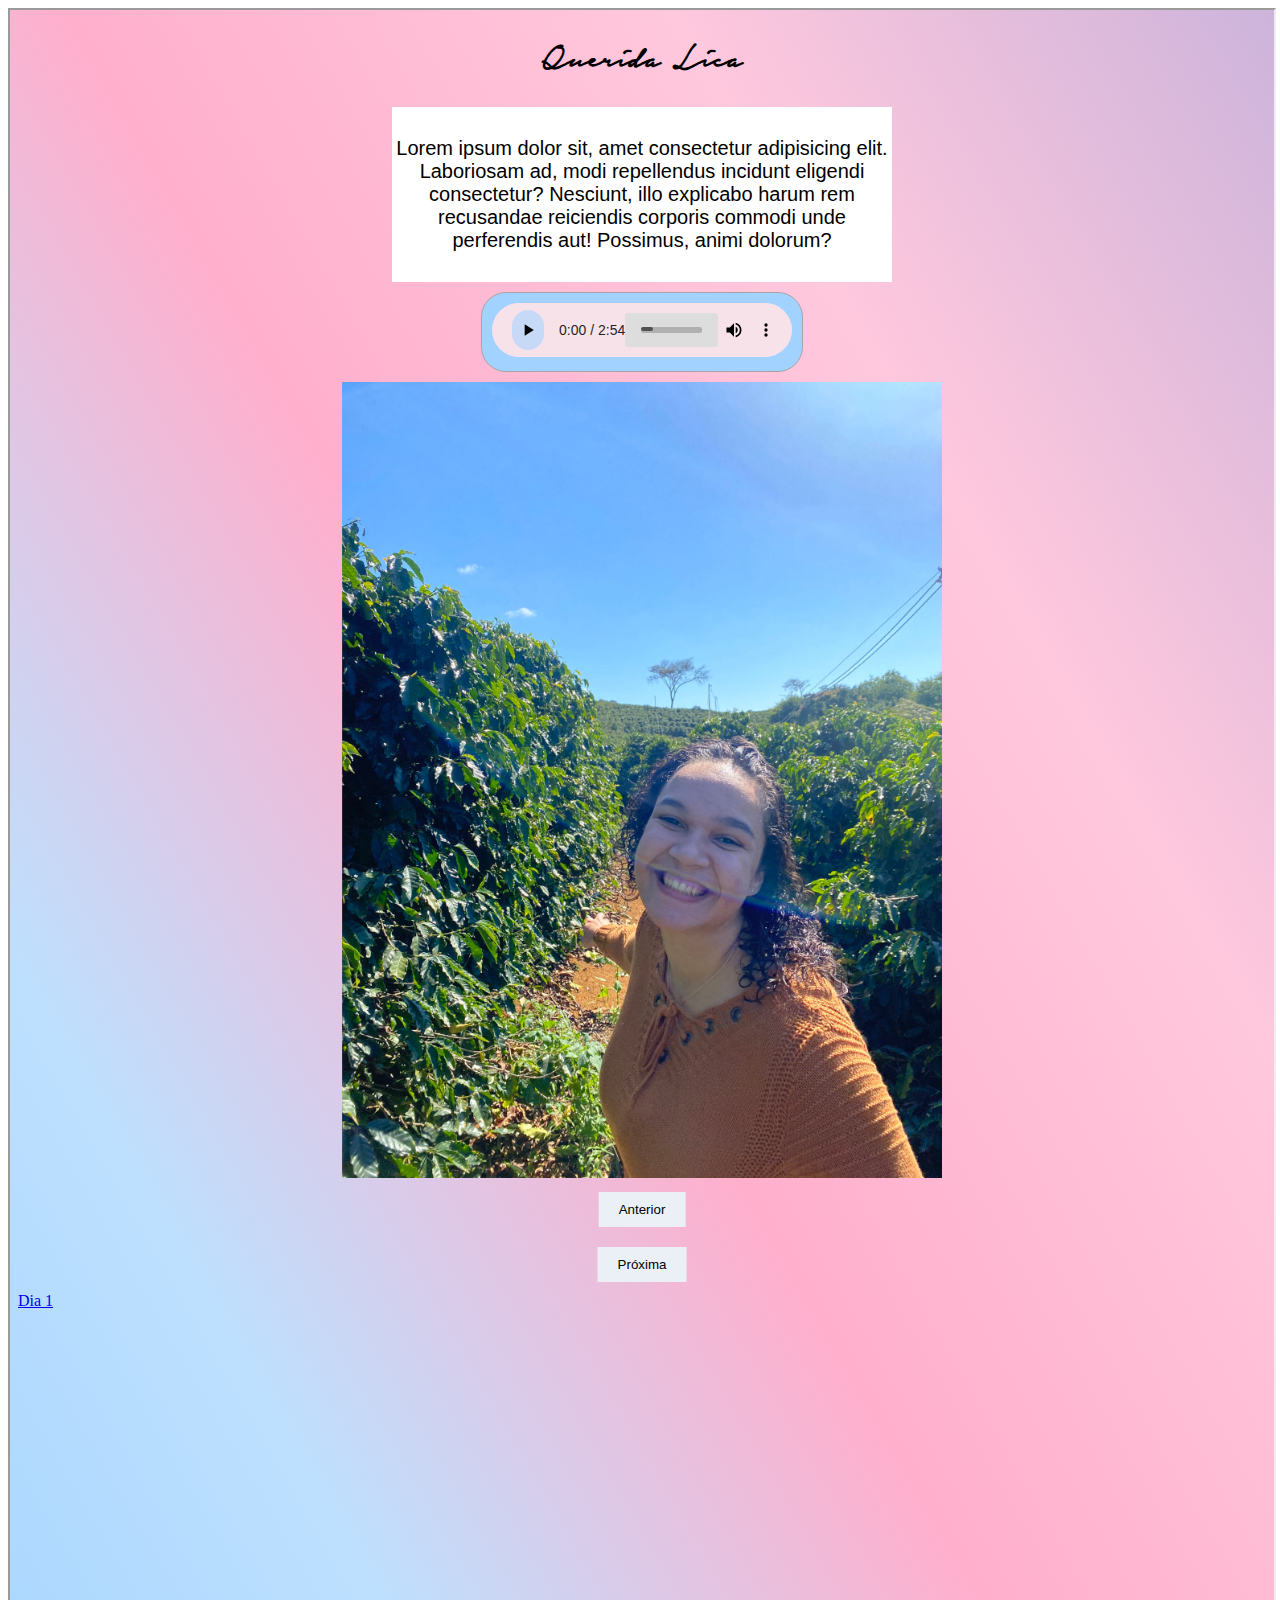
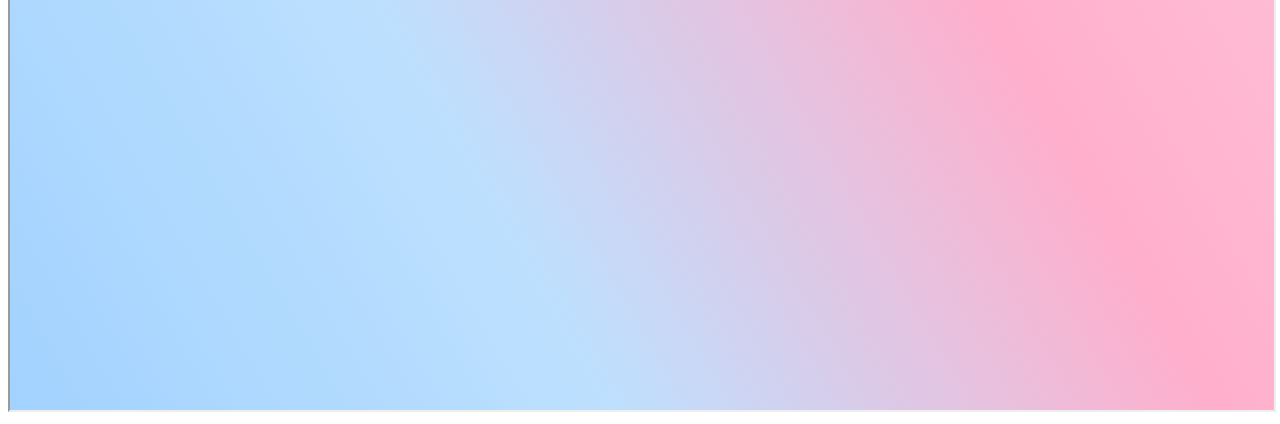
<file: index.html>
<!DOCTYPE html>
<html lang="pt-br">
<head>
    <meta charset="UTF-8">
    <meta name="viewport" content="width=device-width, initial-scale=1.0">
    <link rel="stylesheet" href="style.css">
    <title>Site de 30 Dias</title>
</head>
<body>
    <div id="content">
        <!-- Conteúdo da página será exibido aqui -->
    </div>
    <script src="scripts.js"></script>
</body>
</html>
</file>
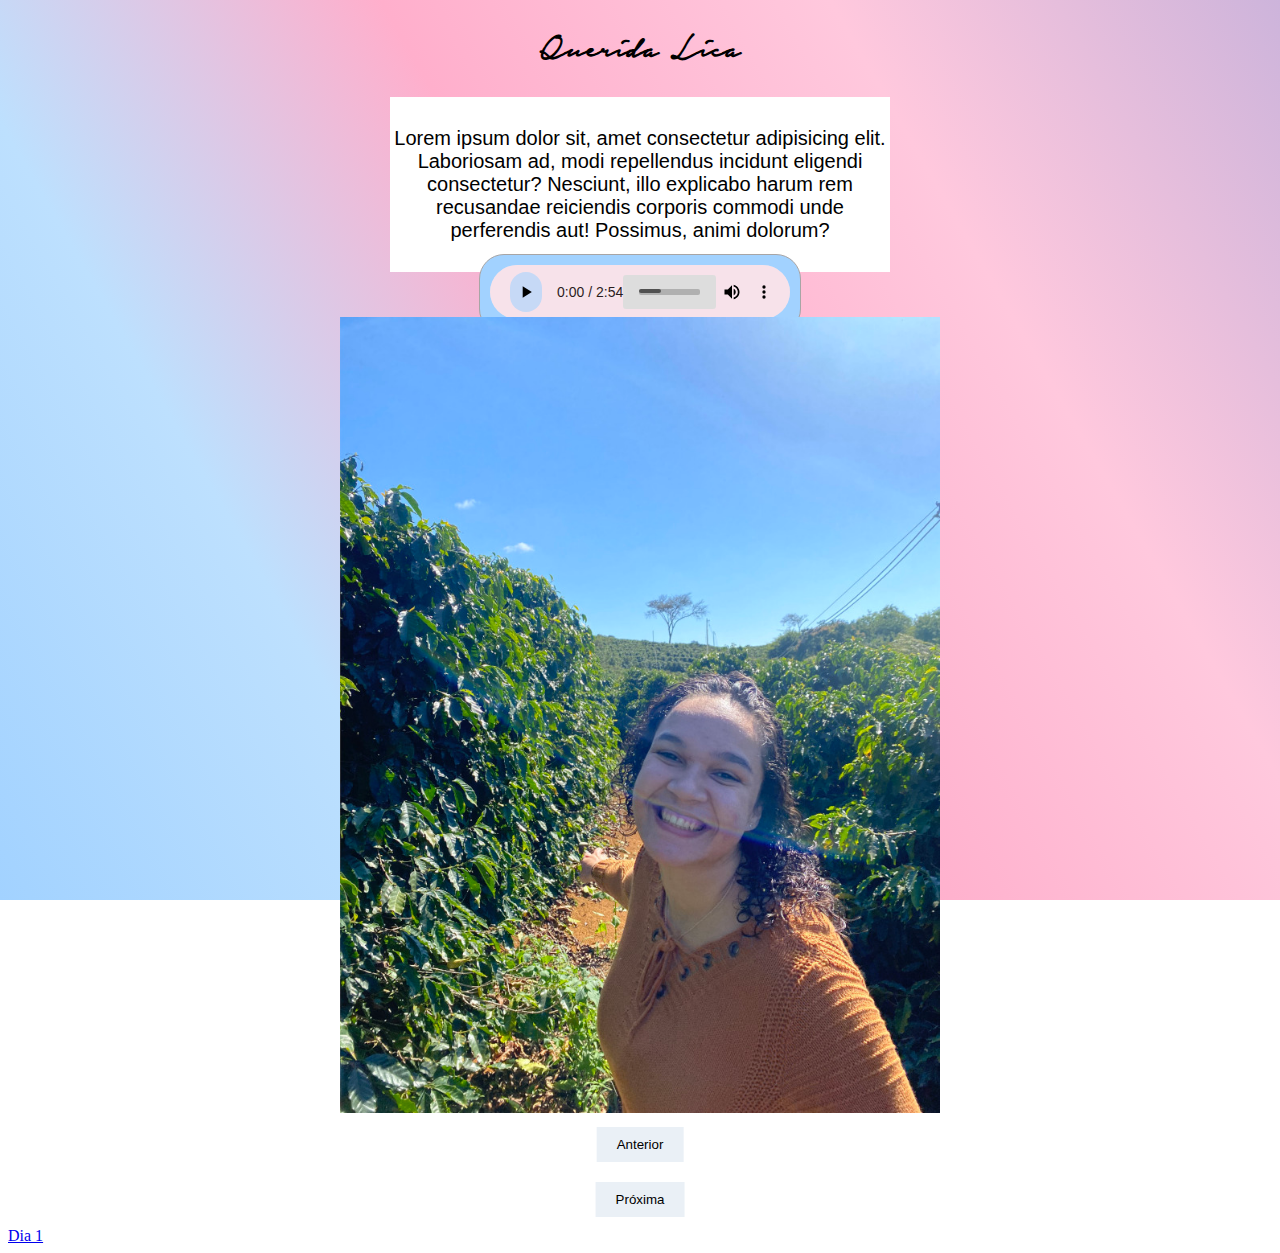
<file: pagina2.html>
<!DOCTYPE html>
<html lang="pt-br">
<head class="a">
    <meta charset="UTF-8">
    <meta name="viewport" content="width=device-width, initial-scale=1.0">
    <title>Document</title>
    <link rel="stylesheet" href="style.css">
</head>
<body class="bodyy">
    <h1>Querida Lica </h1>
    <div class="discurso-container">
        <div class="Discurso">
        <p>
            Lorem ipsum dolor sit, amet consectetur adipisicing elit. Laboriosam ad, modi repellendus incidunt eligendi consectetur? Nesciunt, illo explicabo harum rem recusandae reiciendis corporis commodi unde perferendis aut! Possimus, animi dolorum?
        </p>
        </div>
        
    </div>

    
    <div class="audio-player-container">
        <div class="audio-player">
            <audio controls class="audio" >
                <source src="audi/audio1.mp3" type="audio/mpeg">
                Seu navegador não suporta a reprodução de áudio.
            </audio>
        </div>
    </div>
    
    <div class="carousel-container">
        <div class="carousel-slide">
            <img src="imagens/2/1.jpg" alt="Imagem 1">
        </div>
        <div class="carousel-slide">
            <img src="imagens/2/2.jpg" alt="Imagem 2">
        </div>
        <div class="carousel-slide">
            <img src="imagens/2/3.jpg" alt="Imagem 3">
        </div>
        <button id="prev">Anterior</button>
        <button id="next">Próxima</button>
    </div>
    <script src="script-d2.js"></script>
    <div class="Dias">
        <a href="pagina1.html">Dia 1</a>
    </div>
</body>
</div>
</html>
</file>
<file: style.css>
@font-face {
  font-family: 'Notera';
  src: url('Notera_PersonalUseOnly.ttf') format('truetype');
  /* Se a fonte incluir várias variações (negrito, itálico, etc.), você pode especificá-las aqui. */
}

h1{
  text-align: center;
  font-family: 'Notera', cursive;
  font-size: 40px;
}
body.bodyy {
  
  background-image: linear-gradient(60deg,#A2D2FF,#BDE0FE,#FFAFCC,#FFC8DD,#CDB4DB);
  background-attachment: fixed;
    }

.discurso-container{
  background-color: white; 
  width: 500px;
  display: flex;
  justify-content: center;
  align-items: center;
  margin: 0 auto;
}
.Discurso{
  text-align: center;
  font-family: Verdana, Geneva, Tahoma, sans-serif;
  font-size: 20px;
  margin-top: 10px;
  margin-bottom: 10px;
}

/* Estilização para o elemento audio */
.audio-player-container {
    display: flex;
    justify-content: center; /* Centraliza horizontalmente */
    align-items: center; /* Centraliza verticalmente */
    height: 1vh; /* Define a altura como 100% da altura da viewport */
    padding: 2vh;
  }
  
  .audio-player-container .audio-player {
    width: 100%;
    max-width: 300px; /* Define a largura máxima do player de áudio */
    background-color: #A2D2FF;;
    padding: 10px;
    border: 1px solid #a8a5a5;
    border-radius: 25px;
  }
  .audio-player-container .audio::-webkit-media-controls-panel {
    background-color: #ffc8dd67;
    
  }
  
  .audio-player-container .audio::-webkit-media-controls-play-button,
  .audio-player-container .audio::-webkit-media-controls-pause-button {
    background-color: #a2d2ff94;
    color: #fff;
    border: none;
    border-radius: 20px;
    font-size: 20px;
    width: 40px;
    height: 40px;
    margin: 0 10px;
    cursor: pointer;
  }

  /* Estilizando o tempo de musica */
  .audio-player-container .audio::-webkit-media-controls-current-time-display,
  .audio-player-container .audio::-webkit-media-controls-time-remaining-display,
  .audio-player-container .audio::-webkit-media-controls-time-remaining-display {
    color: #0b0000;
    font-size: 14px;
  }
  
  /* Estilização para a barra de progresso */
  .audio-player-container .audio::-webkit-media-controls-timeline {
    background-color: #ddd;
    height: 6px;
    width: 6px;
    border-radius: 3px;
  }
  
  .audio-player-container .audio::-webkit-media-controls-seek-back-button,
  .audio-player-container .audio::-webkit-media-controls-seek-forward-button {
    display: none; /* Oculta os botões de retroceder e avançar, se desejado */
  }


  .carousel-container {
    width: 100%;
    max-width: 600px;
    margin: 0 auto;
    overflow: hidden;
    position: relative;
}

.carousel-slide {
    width: 100%;
    display: none;
}

.carousel-slide img {
    width: 100%;
    height: auto;
}

button {
    display: inline-block;
    font-family: Verdana, Geneva, Tahoma, sans-serif;
    padding: 10px 20px;
    margin-bottom: 10px;
    background-color: #eaf0f6;
    color: #000000;
    border: none;
    cursor: pointer;
    margin-left: 50%;
    margin-top: 10px;
    transform: translateX(-50%); /* Centraliza horizontalmente */
}

button:hover {
    background-color: #A2D2FF;
}

button:active {
  font-size: 12px;
  background-color: #A2D2FF;
  
  box-shadow: 0 3px 15px -2px;
}
</file>
